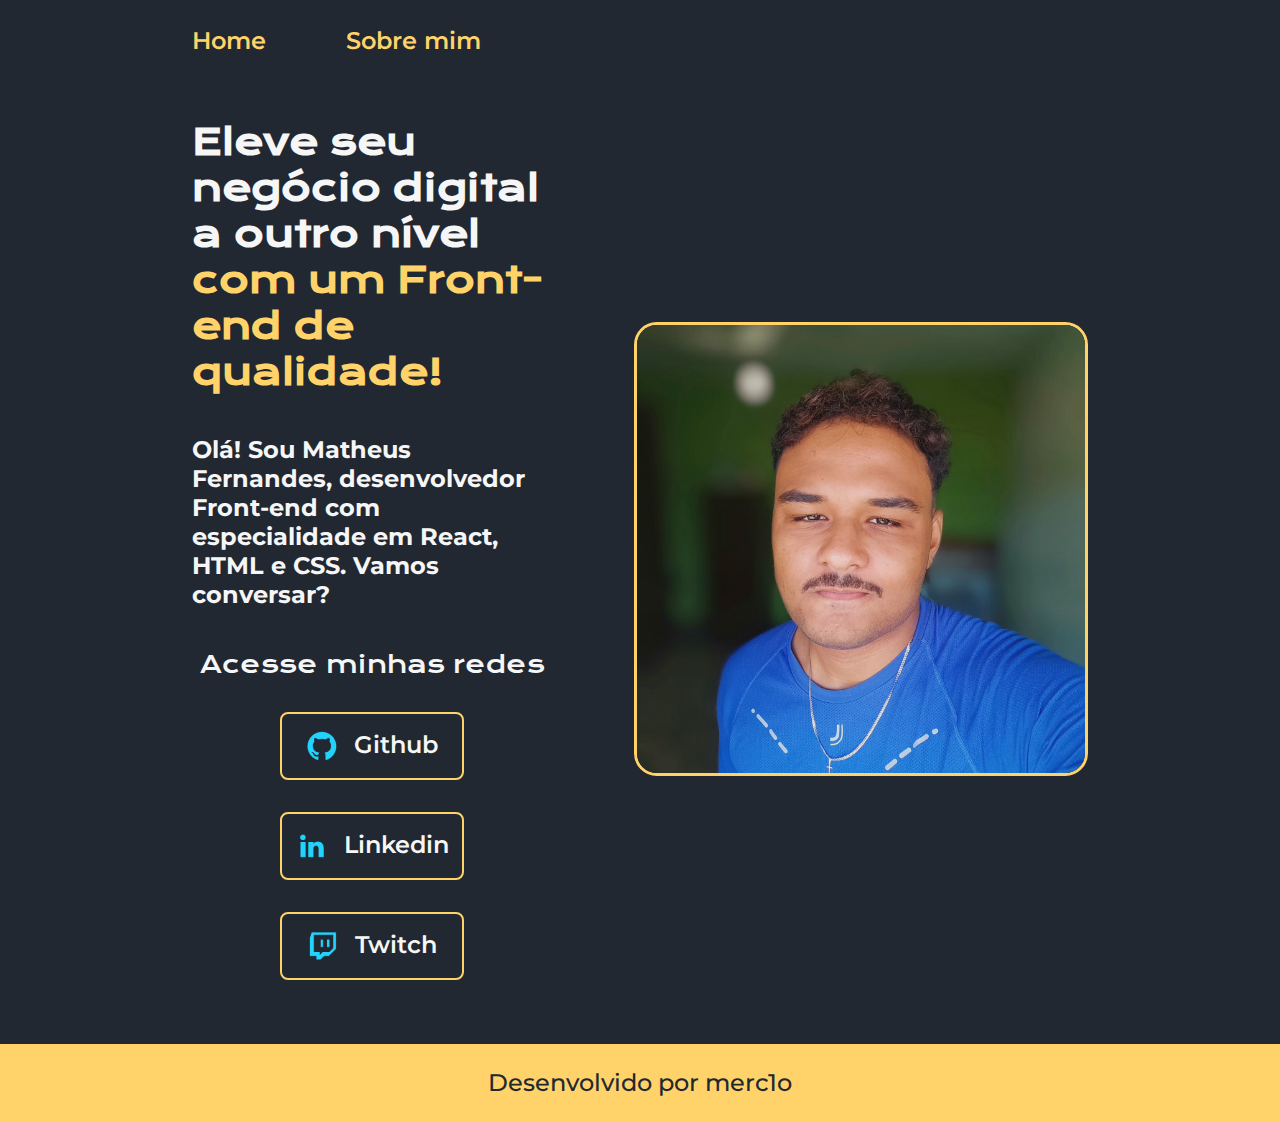
<file: index.html>
<!DOCTYPE html>
<html lang="pt-br">
  <head>
    <meta charset="UTF-8" />
    <meta name="viewport" content="width=device-width, initial-scale=1.0" />
    <link rel="stylesheet" href="style/reset.css" />
    <link rel="stylesheet" href="style/style.css" />
    <link rel="preconnect" href="https://fonts.googleapis.com" />
    <link rel="preconnect" href="https://fonts.gstatic.com" crossorigin />
    <link
      href="https://fonts.googleapis.com/css2?family=Krona+One&display=swap"
      rel="stylesheet"
    />
    <link rel="preconnect" href="https://fonts.googleapis.com" />
    <link rel="preconnect" href="https://fonts.gstatic.com" crossorigin />
    <link
      href="https://fonts.googleapis.com/css2?family=Krona+One&family=Montserrat:ital,wght@0,100..900;1,100..900&display=swap"
      rel="stylesheet"
    />
    <title>Portifólio</title>
  </head>
  <body>
    <header class="cabecalho">
      <nav class="cabecalho-menu">
        <a class="cabecalho-menu-home" href="index.html">Home</a>
        <a class="cabecalho-menu-home" href="about.html">Sobre mim</a>
      </nav>
    </header>
    <main class="apresentacao">
      <section class="apresentacao-conteudo">
        <h1 class="apresentacao-conteudo-titulo">
          Eleve seu negócio digital a outro nível
          <strong class="titulo-destaque"
            >com um Front-end de qualidade!</strong
          >
        </h1>
        <h4 class="apresentacao-conteudo-texto">
          Olá! Sou Matheus Fernandes, desenvolvedor Front-end com especialidade
          em React, HTML e CSS. Vamos conversar?
        </h4>
        <div class="apresentacao-links">
          <h2 class="apresentacao-links-subtitulo">Acesse minhas redes</h2>
          <a
            class="apresentacao-links-navegacao"
            href="https://github.com/merc1o/"
          >
            <img
              class="imagem-perfil"
              src="img/Logo Github.png"
              alt="Logo Github"
            />
            Github
          </a>
          <a
            class="apresentacao-links-navegacao"
            href="https://www.linkedin.com/in/matheus-fernandes-737017193/"
            ><img src="img/Logo linkedin.png" alt="Logo Linkedin" />Linkedin
          </a>
          <a
            class="apresentacao-links-navegacao"
            href="https://www.twitch.tv/merc1ok"
            ><img src="img/Logo Twitch.png" alt="Logo Twitch" />Twitch
          </a>
        </div>
      </section>
      <img
        id="foto-perfil"
        src="img/foto-perfil.png"
        alt="Foto de Matheus Fernandes"
      />
    </main>
    <footer class="rodape">
      <p>Desenvolvido por merc1o</p>
    </footer>
  </body>
</html>
</file>
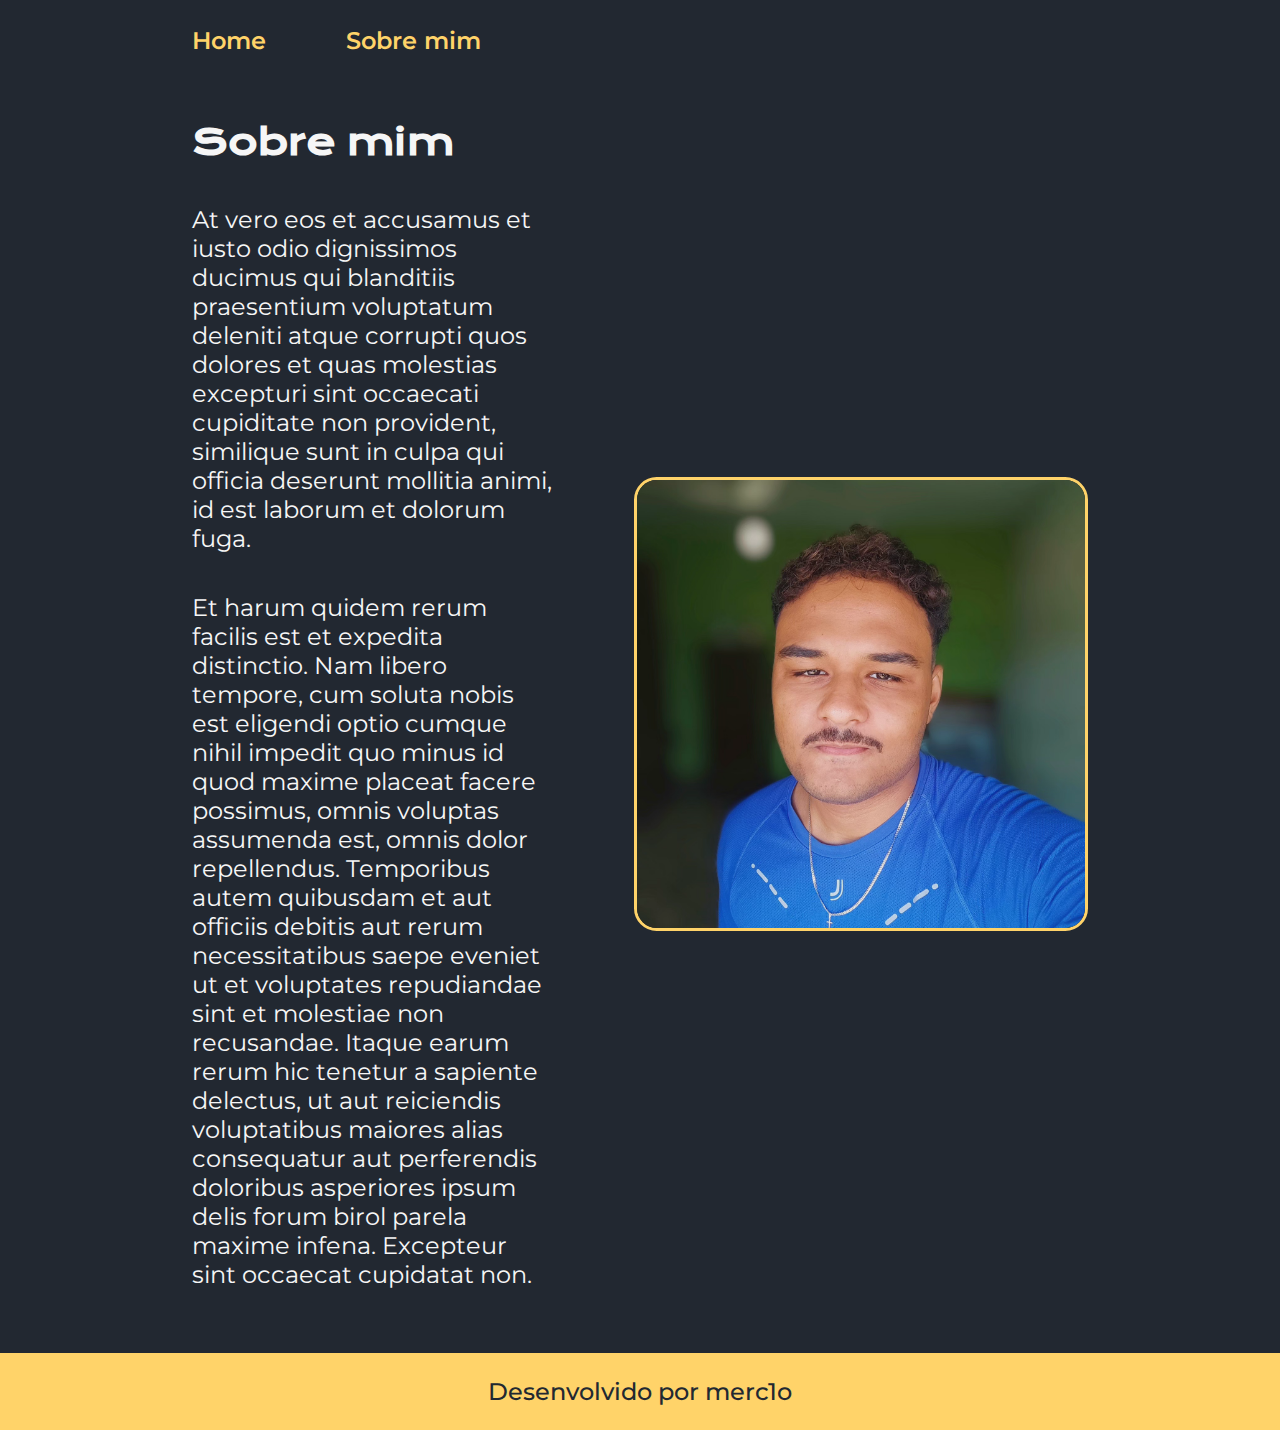
<file: about.html>
<!DOCTYPE html>
<html lang="en">
  <head>
    <meta charset="UTF-8" />
    <meta name="viewport" content="width=device-width, initial-scale=1.0" />

    <link rel="stylesheet" href="style/reset.css" />
    <link rel="stylesheet" href="style/style.css" />
    <link rel="preconnect" href="https://fonts.googleapis.com" />
    <link rel="preconnect" href="https://fonts.gstatic.com" crossorigin />
    <link
      href="https://fonts.googleapis.com/css2?family=Krona+One&display=swap"
      rel="stylesheet"
    />
    <link rel="preconnect" href="https://fonts.googleapis.com" />
    <link rel="preconnect" href="https://fonts.gstatic.com" crossorigin />
    <link
      href="https://fonts.googleapis.com/css2?family=Krona+One&family=Montserrat:ital,wght@0,100..900;1,100..900&display=swap"
      rel="stylesheet"
    />

    <title>Portifólio | Sobre Mim</title>
  </head>
  <body>
    <header class="cabecalho">
      <nav class="cabecalho-menu">
        <a class="cabecalho-menu-home" href="index.html">Home</a>
        <a class="cabecalho-menu-home" href="about.html">Sobre mim</a>
      </nav>
    </header>
    <main class="apresentacao">
      <section class="apresentacao-conteudo">
        <h1 class="apresentacao-conteudo-titulo">Sobre mim</h1>
        <p class="apresentacao-conteudo-texto">
          At vero eos et accusamus et iusto odio dignissimos ducimus qui
          blanditiis praesentium voluptatum deleniti atque corrupti quos dolores
          et quas molestias excepturi sint occaecati cupiditate non provident,
          similique sunt in culpa qui officia deserunt mollitia animi, id est
          laborum et dolorum fuga.
        </p>
        <p class="apresentacao-conteudo-texto">
          Et harum quidem rerum facilis est et expedita distinctio. Nam libero
          tempore, cum soluta nobis est eligendi optio cumque nihil impedit quo
          minus id quod maxime placeat facere possimus, omnis voluptas assumenda
          est, omnis dolor repellendus. Temporibus autem quibusdam et aut
          officiis debitis aut rerum necessitatibus saepe eveniet ut et
          voluptates repudiandae sint et molestiae non recusandae. Itaque earum
          rerum hic tenetur a sapiente delectus, ut aut reiciendis voluptatibus
          maiores alias consequatur aut perferendis doloribus asperiores ipsum
          delis forum birol parela maxime infena. Excepteur sint occaecat
          cupidatat non.
        </p>
      </section>
      <img
        id="foto-perfil"
        src="img/foto-perfil.png"
        alt="Foto de Matheus Fernandes"
      />
    </main>
    <footer>
      <p class="rodape">Desenvolvido por merc1o</p>
    </footer>
  </body>
</html>
</file>
<file: style/style.css>
:root {
  --cor-primaria: #222831;
  --cor-secundaria: #f6f6f6;
  --cor-terciaria: #ffd369;
  --cor-hover: #393e46;

  --fonte-primaria: "Krona One";
  --fonte-secundaria: Montserrat;
}

body {
  box-sizing: border-box;
  background-color: var(--cor-primaria);
  color: var(--cor-secundaria);
}

.cabecalho {
  padding: 2% 0 0 15%;
}

.cabecalho-menu {
  display: flex;
  gap: 80px;
}

.cabecalho-menu-home {
  font-family: var(--fonte-secundaria);
  font-size: 1.5rem;
  font-weight: 600;
  color: var(--cor-terciaria);
}

.apresentacao {
  padding: 5% 15%;
  display: flex;
  align-items: center;
  justify-content: space-between;
  gap: 82px;
}

.apresentacao-conteudo {
  width: 50%;
  display: flex;
  flex-direction: column;
  gap: 40px;
}

.apresentacao-conteudo-titulo {
  font-family: var(--fonte-primaria);
  font-size: 2.25rem;
}

.titulo-destaque {
  color: var(--cor-terciaria);
}

.apresentacao-conteudo-texto {
  font-family: var(--fonte-secundaria);
  font-size: 1.5rem;
}

.apresentacao-links {
  display: flex;
  flex-direction: column;
  justify-content: space-between;
  align-items: center;
  gap: 32px;
}

.apresentacao-links-subtitulo {
  font-family: var(--fonte-primaria);
  font-weight: 400;
  font-size: 1.5rem;
}

.apresentacao-links-navegacao {
  display: flex;
  justify-content: center;
  gap: 16px;
  border: 2px solid var(--cor-terciaria);
  padding: 16px 0;
  width: 50%;
  text-align: center;
  border-radius: 8px;
  font-size: 1.5rem;
  color: (var(--cor-secundaria));
  font-family: var(--fonte-secundaria);
  font-weight: 600;
}

.apresentacao-links-navegacao:hover {
  background-color: var(--cor-hover);
}

#foto-perfil {
  width: 50%;
  border: solid #ffd369;
  border-radius: 5%;
}

.rodape {
  padding: 24px;
  color: var(--cor-primaria);
  background-color: var(--cor-terciaria);
  text-align: center;
  font-family: var(--fonte-secundaria);
  font-size: 1.5rem;
  font-weight: 500;
}

@media (max-width: 1200px) {
  .cabecalho {
    padding: 10%;
  }

  .cabecalho-menu {
    justify-content: center;
  }

  .apresentacao {
    flex-direction: column-reverse;
    padding: 5%;
  }

  .apresentacao-conteudo {
    width: auto;
  }
}
</file>
